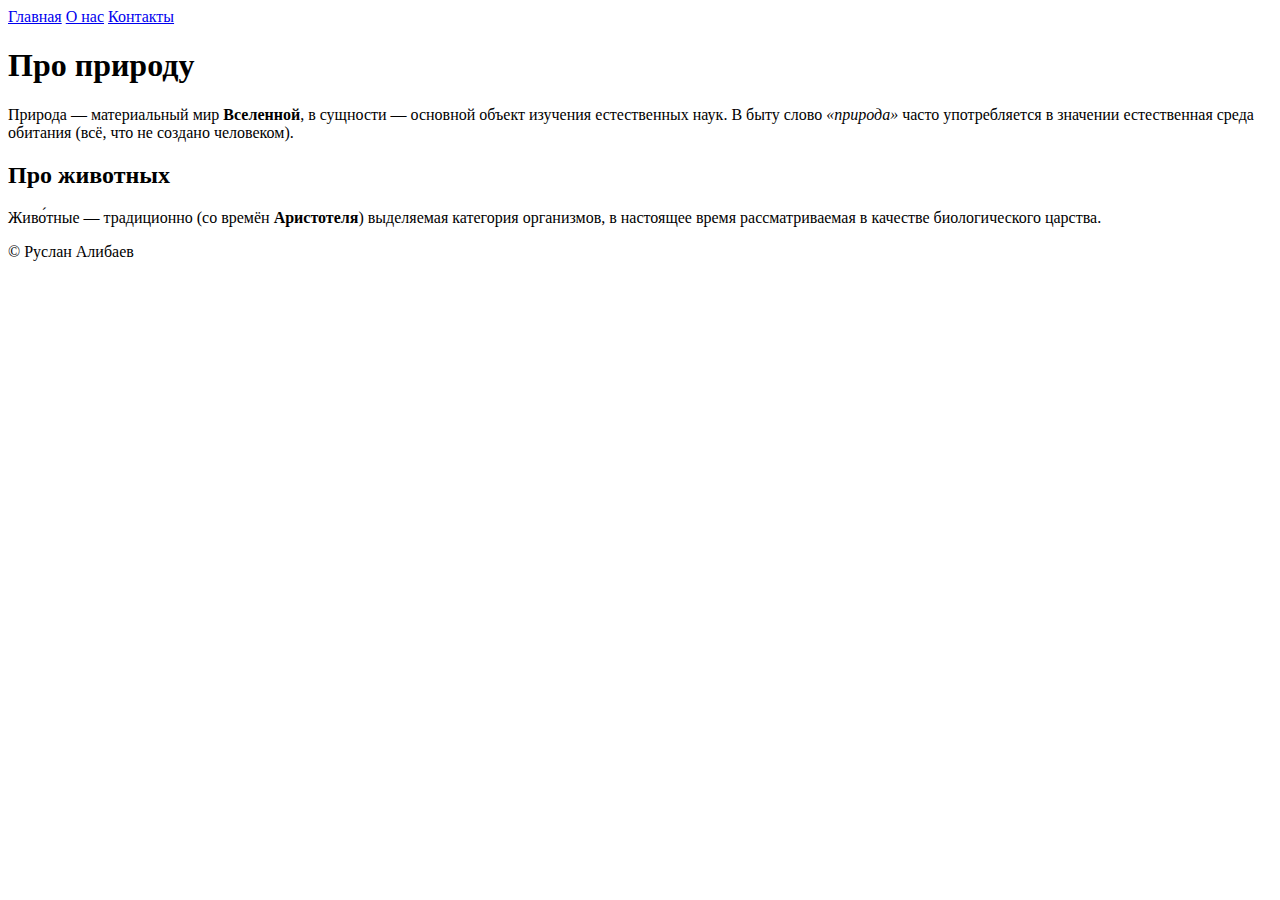
<file: pages/index.html>
<!DOCTYPE html>
<html lang="ru">
<head>
    <meta charset="UTF-8">
    <meta http-equiv="X-UA-Compatible" content="IE=edge">
    <meta name="viewport" content="width=device-width, initial-scale=1.0">
    <title>Моя первая веб-страница</title>
</head>
<body>
    <header>
        <a href="#">Главная</a>
        <a href="about.html">О нас</a>
        <a href="contacts.html">Контакты</a>
    </header>
    <main>
        <h1>Про природу</h1>
        <p>Природа — материальный мир <b>Вселенной</b>, в сущности — основной объект изучения естественных наук. В быту слово <i>«природа»</i> часто употребляется в значении естественная среда обитания (всё, что не создано человеком).</p>
        <h2>Про животных</h2>
        <p>Живо́тные — традиционно (со времён <strong>Аристотеля</strong>) выделяемая категория организмов, в настоящее время рассматриваемая в качестве биологического царства.</p>

    </main>
    <footer>
        <span>&copy;&nbsp;Руслан Алибаев</span>
    </footer>
</body>
</html>
</file>
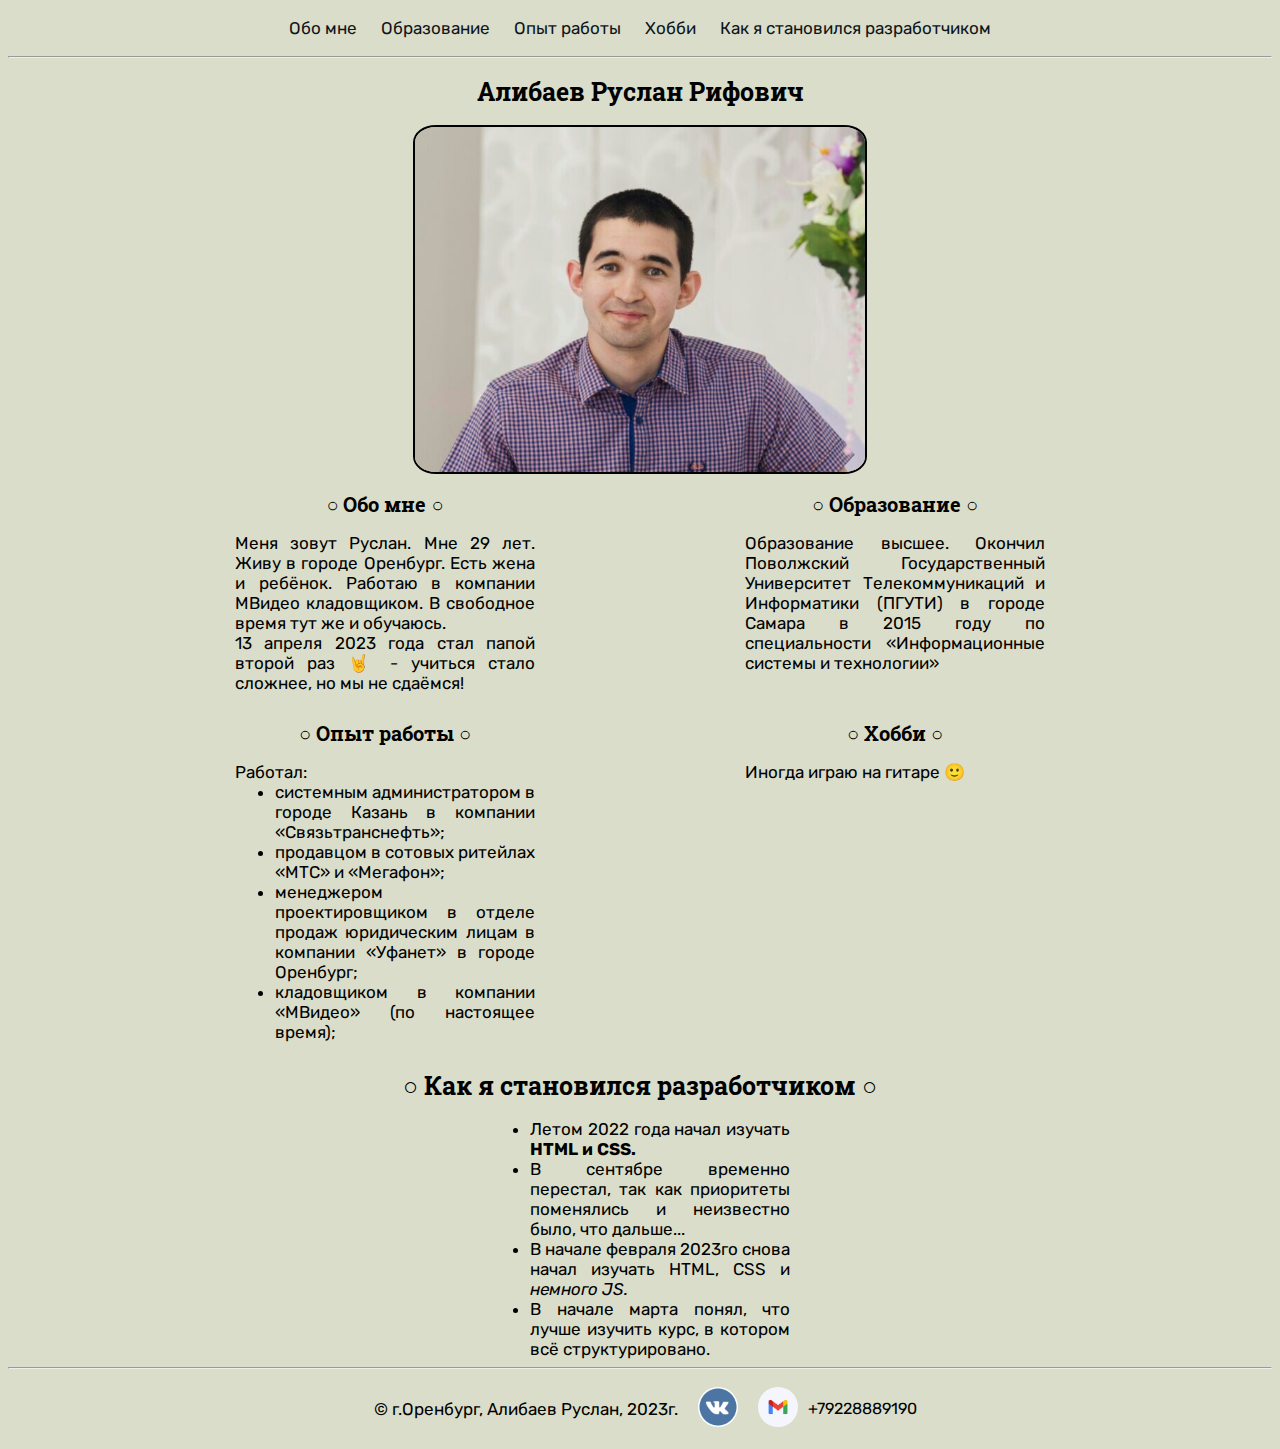
<file: визитка/index.html>
<!DOCTYPE html>
<html lang="ru">

<head>
    <meta charset="UTF-8">
    <meta http-equiv="X-UA-Compatible" content="IE=edge">
    <meta name="viewport" content="width=device-width, initial-scale=1.0">
    <title>Визитка</title>
    <link rel="stylesheet" href="styles/style.css">
    <link rel="preconnect" href="https://fonts.googleapis.com">
    <link rel="preconnect" href="https://fonts.gstatic.com" crossorigin>
    <link
        href="https://fonts.googleapis.com/css2?family=Roboto+Slab:wght@300;400;500&family=Rubik:wght@300;400&display=swap"
        rel="stylesheet">
</head>

<body>
    <header>
        <nav>
            <ul>
                <li><a href="#about_me">Обо мне</a></li>
                <li><a href="#education">Образование</a></li>
                <li><a href="#work">Опыт работы</a></li>
                <li><a href="#hobby">Хобби</a></li>
                <li><a href="#how_dev">Как я становился разработчиком</a></li>
            </ul>
        </nav>

        <!-- <a class="header_nav" href="#">Обо мне</a>
        <a class="header_nav" href="#">Образование</a>
        <a class="header_nav" href="#">Опыт работы</a>
        <a class="header_nav" href="#">Хобби</a>
        <a class="header_nav" href="#">Как я становился разработчиком</a>-->
    </header>
    <hr>
    <main>
        <section>
            <h1>Алибаев Руслан Рифович</h1>
            <img class="viz1" src="images/viz1.jpg" alt="моё фото">
            <div class="section__wrap">
                <div class="section__wrap_block">
                    <h2 id="about_me">&#9675; Обо мне &#9675;</h2>
                    <p>Меня зовут Руслан. Мне 29 лет. Живу в городе Оренбург. Есть жена и ребёнок. Работаю в компании
                        МВидео
                        кладовщиком. В свободное время тут же и обучаюсь.</p>
                    <p>13 апреля 2023 года стал папой второй раз &#129304; - учиться стало сложнее, но мы не сдаёмся!
                    </p>
                </div>
                <div class="section__wrap_block">
                    <h2 id="education">&#9675; Образование &#9675;</h2>
                    <p>Образование высшее. Окончил Поволжский Государственный Университет Телекоммуникаций и Информатики
                        (ПГУТИ) в городе Самара в 2015 году по специальности &laquo;Информационные системы и
                        технологии&raquo;</p>
                </div>
                <div class="section__wrap_block">
                    <h2 id="work">&#9675; Опыт работы &#9675;</h2>
                    <p>Работал:
                    <ul>
                        <li>системным администратором в городе Казань в компании &laquo;Связьтранснефть&raquo;&#59;</li>
                        <li>продавцом в сотовых ритейлах &laquo;МТС&raquo; и &laquo;Мегафон&raquo;&#59;</li>
                        <li>менеджером проектировщиком в отделе продаж юридическим лицам в компании &laquo;Уфанет&raquo;
                            в
                            городе Оренбург&#59;</li>
                        <li>кладовщиком в компании &laquo;МВидео&raquo; (по настоящее время)&#59;</li>
                    </ul>
                    </p>
                </div>
                <div class="section__wrap_block">
                    <h2 id="hobby">&#9675; Хобби &#9675;</h2>
                    <p>Иногда играю на гитаре &#128578;</p>
                </div>
                <div class="section__wrap_block block_dev">
                    <h1 id="how_dev">&#9675; Как я становился разработчиком &#9675;</h1>
                    <ul>
                        <li>Летом 2022 года начал изучать <strong>HTML и CSS.</strong></li>
                        <li>В сентябре временно перестал, так как приоритеты поменялись и неизвестно было, что
                            дальше...
                        </li>
                        <li>В начале февраля 2023го снова начал изучать HTML, CSS и <em>немного JS.</em></li>
                        <li>В начале марта понял, что лучше изучить курс, в котором всё структурировано.</li>
                    </ul>
                </div>
            </div>
        </section>
    </main>
    <hr>
    <footer>
        <p class="item_footer">&copy; г.Оренбург, Алибаев Руслан, 2023г.</p>
        <a class="item_footer" href="https://vk.com/rus091993">
            <img class="logo_footer" src="images/vk_logo2.jpg" alt="вк">
        </a>
        <a class="item_footer" href="mailto:rus091993@gmail.com">
            <img class="logo_footer" src="images/gmail_logo3.png" alt="gmail">
        </a>
        <a class="tel" class="item_footer" href="tel:+79228889190">+79228889190</a>

    </footer>
</body>

</html>
</file>
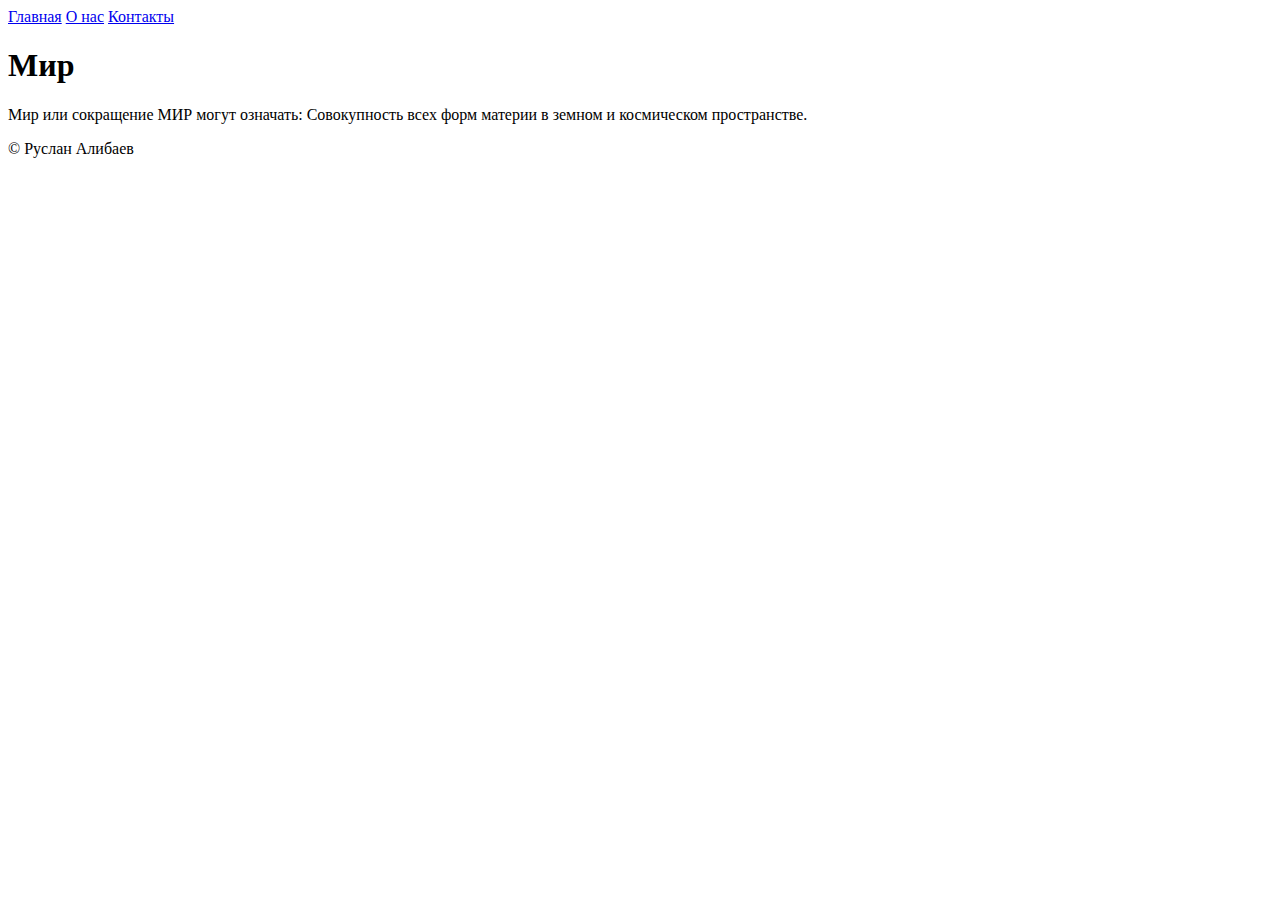
<file: pages/about.html>
<!DOCTYPE html>
<html lang="ru">
<head>
    <meta charset="UTF-8">
    <meta http-equiv="X-UA-Compatible" content="IE=edge">
    <meta name="viewport" content="width=device-width, initial-scale=1.0">
    <title>О нас - Моя первая веб-страница</title>
</head>
<body>
    <header>
        <a href="index.html">Главная</a>
        <a href="#">О нас</a>
        <a href="contacts.html">Контакты</a>
    </header>
    <main>
        <h1>Мир</h1>
        <p>
            Мир или сокращение МИР могут означать: Совокупность всех форм материи в земном и космическом пространстве. 
        </p>
    </main>
    <footer>
        <span>&copy;&nbsp;Руслан Алибаев</span>
    </footer>
</body>
</html>
</file>
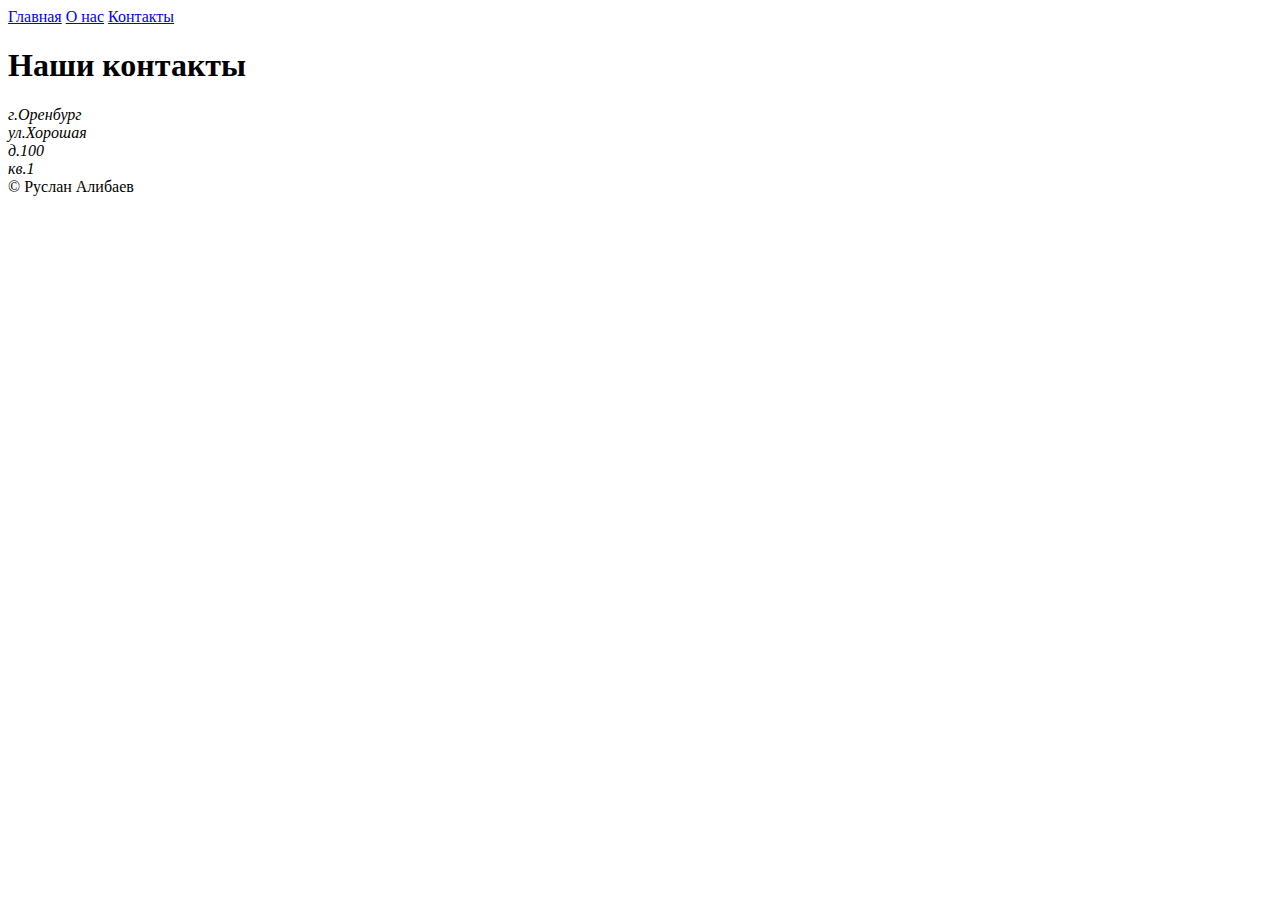
<file: pages/contacts.html>
<!DOCTYPE html>
<html lang="ru">
<head>
    <meta charset="UTF-8">
    <meta http-equiv="X-UA-Compatible" content="IE=edge">
    <meta name="viewport" content="width=device-width, initial-scale=1.0">
    <title>Контакты - Моя первая веб-страница</title>
</head>
<body>
    <header>
        <a href="index.html">Главная</a>
        <a href="about.html">О нас</a>
        <a href="#">Контакты</a>
    </header>
    <main>
        <h1>Наши контакты</h1>
        <address>
            г.Оренбург <br>
            ул.Хорошая <br>
            д.100 <br>
            кв.1
        </address>
    </main>
    <footer>
        <span>&copy;&nbsp;Руслан Алибаев</span>
    </footer>
</body>
</html>
</file>
<file: визитка/styles/style.css>
body {
    background-color: rgb(217, 221, 201);
    font-family: 'Rubik', sans-serif;
}

h1, h2 {
    font-family: 'Roboto Slab', serif;
}

header {
    text-align: center;
    
}

nav ul {
    list-style: none;
    margin: 0;
    padding: 0;
}

nav li {
    display: inline-block;
    padding: 10px;
    
}

nav a {
    text-decoration: none;
    color: rgb(14, 20, 27);
    
}


nav a:hover {
    color: yellow;
}

h1 {
    font-size: 25px;
    text-align: center;
    
}

.viz1 {
    width: 450px;
    height: auto;
    display: block;
    margin: auto;
    border: 2px solid black;
    border-radius: 5%;
}

.section__wrap {
    display: flex;
    
    flex-wrap: wrap;
    text-align: justify;
    justify-content: center;
    gap: 10px;
}

.section__wrap_block {
    width: 500px;
    
    padding: 0;
    margin: 0;
}

h2 {
    text-align: center;
    font-size: 20px;
}

ul {
    font-size: 17px;
    margin: auto 100px;
}

p {
    font-size: 17px;
    margin: auto 100px;
}

.logo_footer {
    width: 40px;
    height: 40px;
    border-radius: 50%;
}

footer {
    display: flex;
    justify-content: center;
    align-items: center;
}

.tel {
    text-decoration: none;
    color: black;
}

.item_footer {
    margin: 5px;
    padding: 5px;
}
</file>
